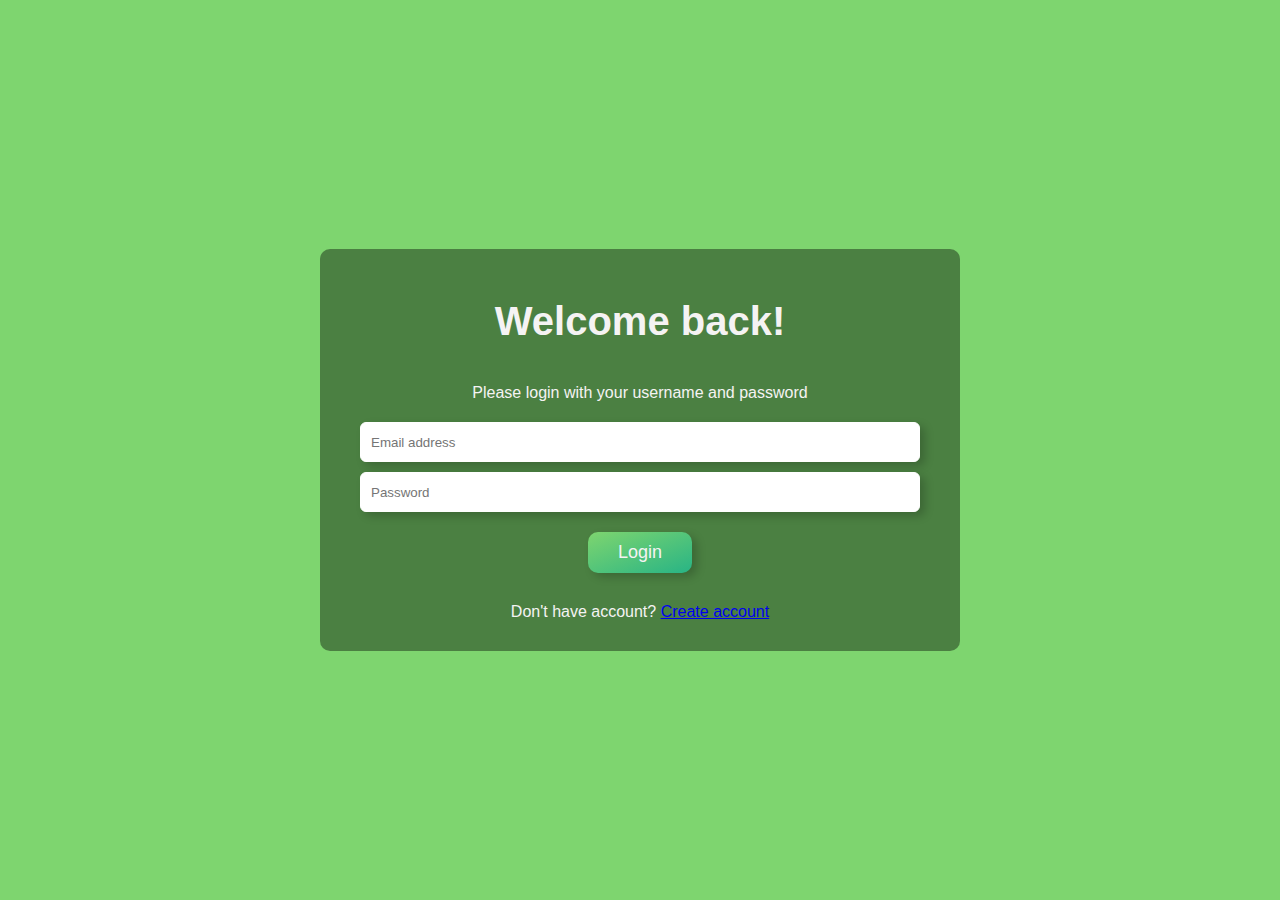
<file: index.html>
<!DOCTYPE html>
<html lang="en">
<head>
    <meta charset="UTF-8">
    <meta http-equiv="X-UA-Compatible" content="IE=edge">
    <meta name="viewport" content="width=device-width, initial-scale=1.0">
    <link rel="stylesheet" href="./css/form.css">
    <title>RexPay | login</title>
</head>
<body>
    <div class="wrapper">

        <h1 class="wrapper__heading">Welcome back!</h1>
        <p class="wrapper__description">Please login with your username and password</p>
        <form action="" id="login-form" name="login" class="wrapper__form" >
            <input type="email" name="email" class="wrapper__form--control" id="email-login" placeholder="Email address" required>
            <input type="password" name="password" class="wrapper__form--control" id="password-login" placeholder="Password" required>
            <input type="submit" value="Login" id="login" class="wrapper__form--btn" >
        </form>
    
        <span class="wrapper__span">Don't have account? <a href="./pages/signup.html">Create account</a></span>
    </div>

    <script type="module" src="./js/modules/handleLogin.js"></script>
</body>
</html>
</file>
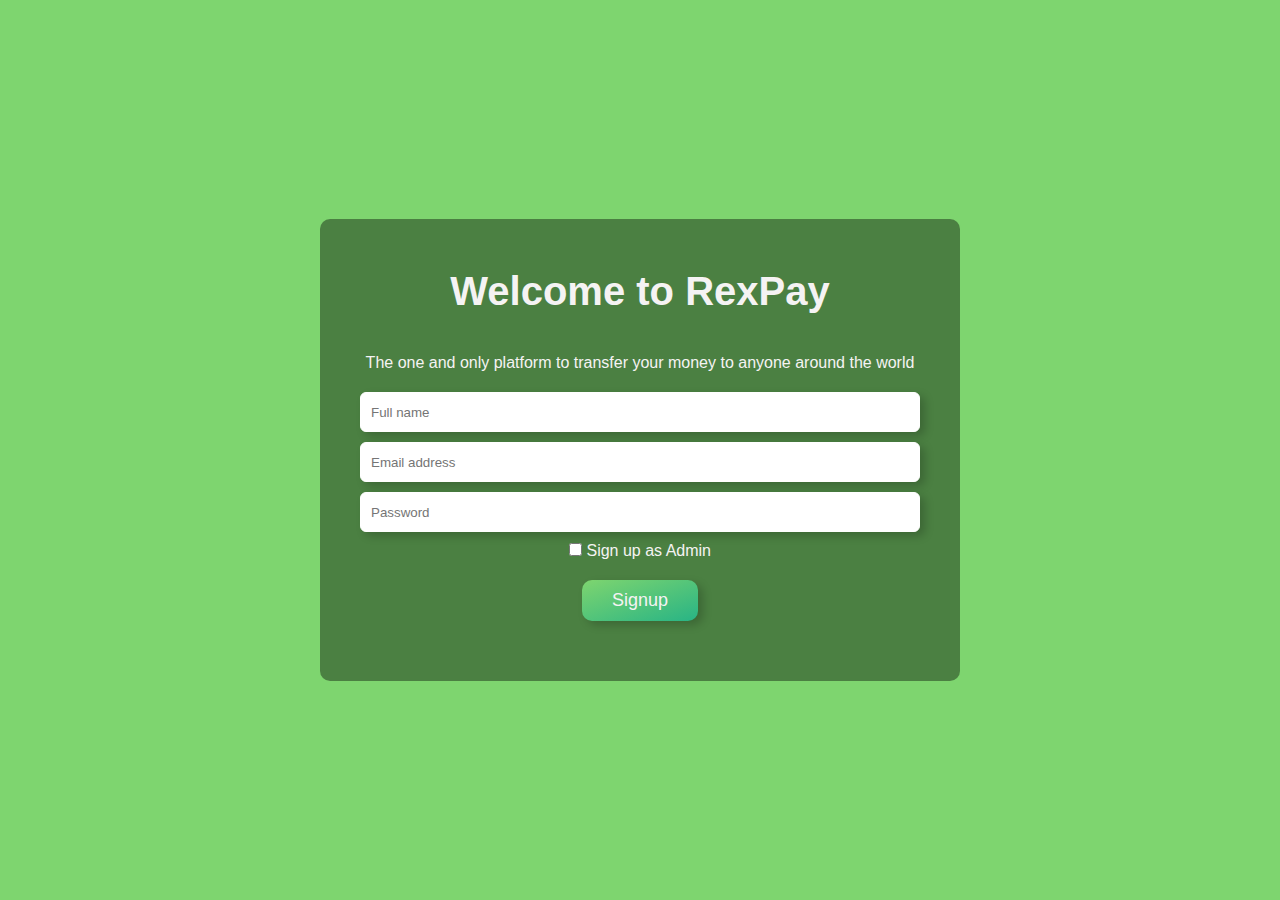
<file: pages/signup.html>
<!DOCTYPE html>
<html lang="en">
<head>
    <meta charset="UTF-8">
    <meta http-equiv="X-UA-Compatible" content="IE=edge">
    <meta name="viewport" content="width=device-width, initial-scale=1.0">
    <link rel="stylesheet" href="../css/form.css">
    <title>RexPay | Signup</title>
</head>
<body>
    <div class="wrapper">

        <h1 class="wrapper__heading">Welcome to RexPay</h1>
        <p class="wrapper__description">The one and only platform to transfer your money to anyone around the world</p>
        <form action="#" id="signup-form" name="signup" class="wrapper__form">
            <input type="text" name="name" class="wrapper__form--control" id="name" placeholder="Full name" required>
            <input type="email" name="email" class="wrapper__form--control" id="email-signup" placeholder="Email address" required>
            <input type="password" name="password" class="wrapper__form--control" id="password-signup" placeholder="Password" required>
            <div>
                <input type="checkbox" name="admin-checkbox" id="admin-checkbox" class="wrapper__form--checkbox">
                <label for="admin-checkbox">Sign up as Admin</label>
            </div>
            <input type="submit" value="Signup" id="signup" class="wrapper__form--btn">
        </form>
    </div>
    <script type="module" src="../js/modules/handleSignup.js"></script>
</body>
</html>
</file>
<file: css/form.css>
@import url('./base.css');

.wrapper {
    width: 50%;
    position: absolute;
    left: 50%;
    top: 50%;
    transform: translate(-50%, -50%);
    border: 2px solid var(--secondary-color);
    text-align: center;
    padding: 3rem 2rem;
    background: rgba(0,0,0, 0.4);
    border-radius: 1rem;
}

.wrapper__heading {
    margin-top: 2rem;
    margin-bottom: 4rem;
    font-size: 4rem;
}

.wrapper__form {
    margin: 2rem;
    gap: 1rem;
    display: flex;
    flex-direction: column;
    align-items: center;
}

.wrapper__form--control {
    height: 4rem;
    width: 100%;
    border-radius: .6rem;
    border: 1px solid #fff;
    box-shadow: .5rem .4rem 1rem rgba(0,0,0, 0.2);
}

.wrapper__form--control::placeholder {
    padding: 1rem;
}

.wrapper__form--control:focus {
    outline: none;
    border: 3px solid var(--primary-color-light);
}

@media screen and (max-width: 600px) {
    .wrapper {
        width: 95%;
    }
}
</file>
